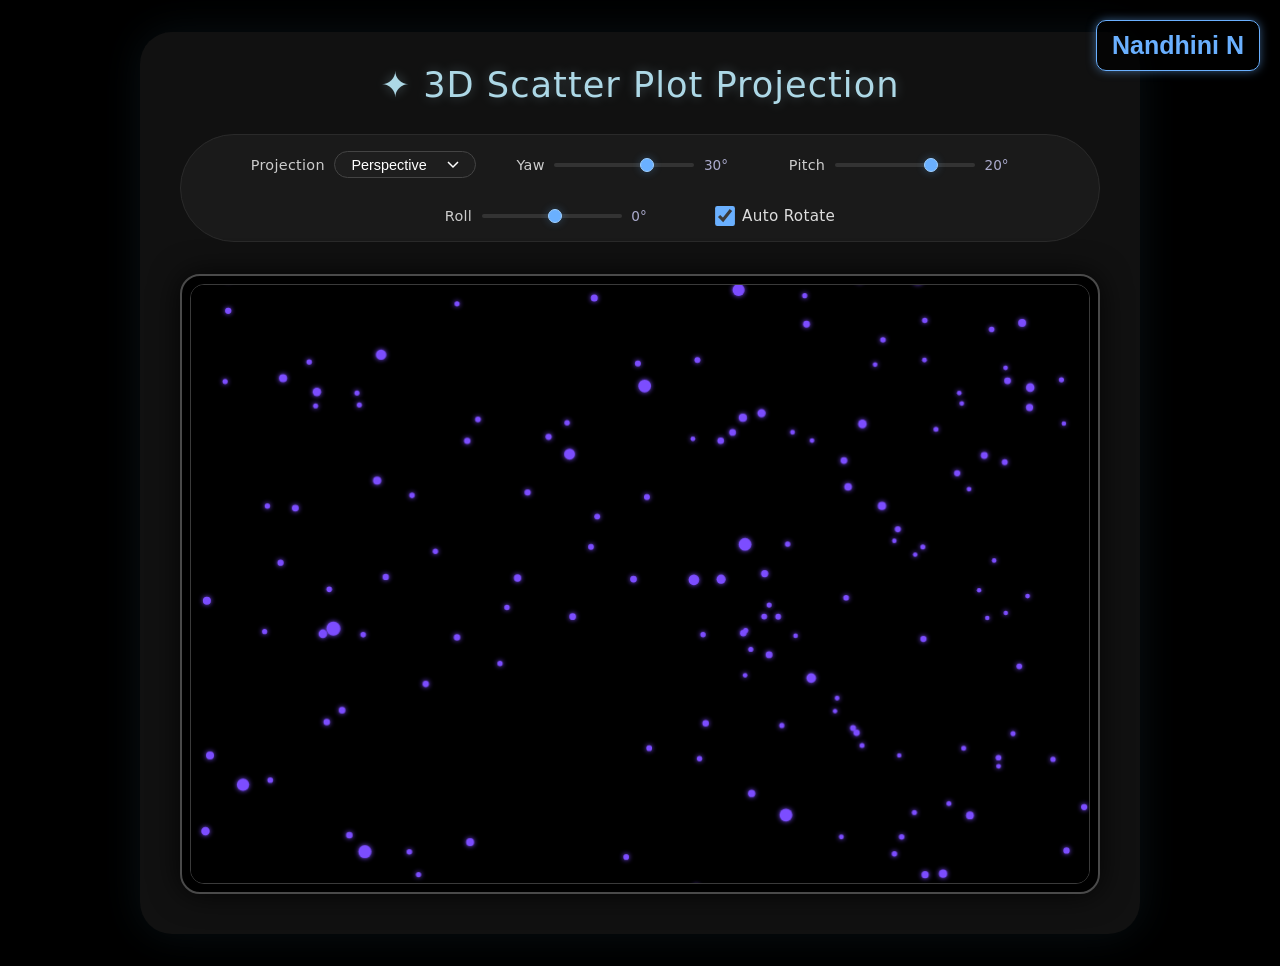
<file: 3D Scatter plot/index.html>
<!DOCTYPE html>
<html lang="en">
<head>
  <meta charset="UTF-8" />
  <meta name="viewport" content="width=device-width, initial-scale=1.0" />
  <title>3D Scatter Plot · Projection</title>
  <link rel="stylesheet" href="style.css" />
</head>
<body>
  <div class="container">
    <h1>✦ 3D Scatter Plot Projection</h1>

    <div class="controls">
      <div class="control-group">
        <label for="projectionSelect">Projection</label>
        <select id="projectionSelect">
          <option value="orthographic">Orthographic</option>
          <option value="perspective" selected>Perspective</option>
        </select>
      </div>
      

      <div class="control-group">
        <label for="yawSlider">Yaw</label>
        <input type="range" id="yawSlider" min="-180" max="180" value="30" step="0.5" />
        <span id="yawValue" style="min-width: 2.8rem; color: #aac; font-size: 0.85rem;">30°</span>
      </div>

      <!-- Pitch slider -->
      <div class="control-group">
        <label for="pitchSlider">Pitch</label>
        <input type="range" id="pitchSlider" min="-90" max="90" value="20" step="0.5" />
        <span id="pitchValue" style="min-width: 2.8rem; color: #aac; font-size: 0.85rem;">20°</span>
      </div>

      <!-- Roll slider -->
      <div class="control-group">
        <label for="rollSlider">Roll</label>
        <input type="range" id="rollSlider" min="-180" max="180" value="0" step="0.5" />
        <span id="rollValue" style="min-width: 2.8rem; color: #aac; font-size: 0.85rem;">0°</span>
      </div>

      <div class="control-group checkbox-group">
        <input type="checkbox" id="autoRotateCheckbox" checked />
        <label for="autoRotateCheckbox">Auto Rotate</label>
      </div>
    </div>

    <div class="canvas-wrapper">
      <canvas id="Canvas" width="900" height="600"></canvas>
    </div>
  </div>

  <script src="script.js"></script>
<div class="author">
    <strong>Nandhini N</strong>
</div>

</body>
</html>
</file>
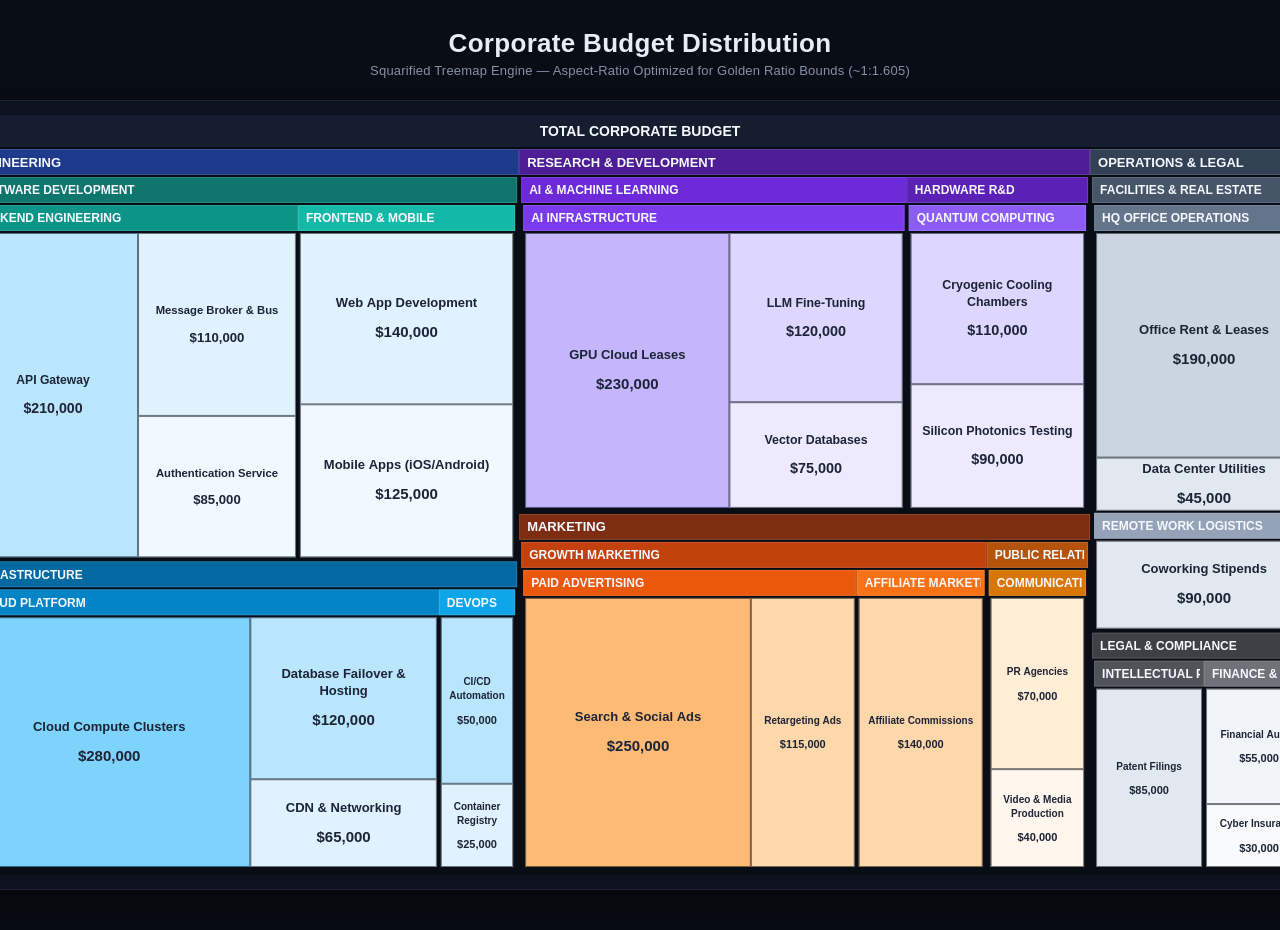
<file: tree-map/index.html>
<!DOCTYPE html>
<html lang="en">
<head>
<meta charset="UTF-8">
<title>Corporate Budget Distribution — Squarified Treemap</title>
<style>
  :root{
    --bg:#090d16;
    --panel:#0d1220;
    --border:#1c2436;
    --text:#e7edf7;
    --muted:#8993ab;
  }
  *{box-sizing:border-box;}
  body{
    margin:0;
    background:var(--bg);
    font-family:-apple-system, "Segoe UI", Roboto, Helvetica, Arial, sans-serif;
    color:var(--text);
    display:flex;
    flex-direction:column;
    align-items:center;
    padding:28px 16px 40px;
  }
  h1{
    margin:0 0 4px;
    font-size:26px;
    font-weight:800;
    letter-spacing:0.3px;
  }
  .subtitle{
    margin:0 0 22px;
    font-size:13px;
    color:var(--muted);
    letter-spacing:0.2px;
  }
  #wrap{
    background:var(--panel);
    border:1px solid var(--border);
    border-radius:10px;
    padding:14px;
    box-shadow:0 20px 60px rgba(0,0,0,0.45);
  }
  canvas{
    display:block;
    border-radius:6px;
  }
</style>
</head>
<body>

<h1>Corporate Budget Distribution</h1>
<p class="subtitle">Squarified Treemap Engine — Aspect-Ratio Optimized for Golden Ratio Bounds (~1:1.605)</p>

<div id="wrap">
  <canvas id="treemapCanvas" width="1360" height="760"></canvas>
</div>

<script src="script.js"></script>
</body>
</html>
</file>
<file: 3D Scatter plot/style.css>
/* === style.css === */
* {
  margin: 0;
  padding: 0;
  box-sizing: border-box;
}

body {
  background-color: black;
  color: white;
  font-family: system-ui, -apple-system, 'Segoe UI', Roboto, sans-serif;
  min-height: 100vh;
  display: flex;
  flex-direction: column;
  justify-content: center;
  align-items: center;
  padding: 2rem 1rem;
}

.container {
  background-color: #111;
  padding: 2rem 2.5rem 2.5rem;
  border-radius: 2rem;
  box-shadow: 0 0 40px rgba(100, 200, 255, 0.08);
  max-width: 1000px;
  width: fit-content;
  margin: 0 auto;
  display: flex;
  flex-direction: column;
  align-items: center;
}

h1 {
  color: lightblue;
  font-weight: 500;
  letter-spacing: 1px;
  font-size: 2.2rem;
  margin-bottom: 1.8rem;
  text-shadow: 0 0 12px rgba(173, 216, 230, 0.3);
}

/* control row: dropdown + sliders + checkbox */
.controls {
  display: flex;
  flex-wrap: wrap;
  align-items: center;
  justify-content: center;
  gap: 1.8rem 2.5rem;
  background: #1a1a1a;
  padding: 1rem 2rem;
  border-radius: 60px;
  margin-bottom: 2rem;
  border: 1px solid #2a2a2a;
}

.control-group {
  display: flex;
  align-items: center;
  gap: 0.6rem;
  flex-wrap: wrap;
}

.control-group label {
  font-size: 0.9rem;
  font-weight: 400;
  color: #ccc;
  letter-spacing: 0.3px;
}

select,
input[type="range"] {
  background: #222;
  color: white;
  border: 1px solid #444;
  border-radius: 30px;
  padding: 0.3rem 1rem;
  font-size: 0.9rem;
  cursor: pointer;
  outline: none;
  transition: border 0.2s;
}

select {
  background-color: #1e1e1e;
  appearance: none;
  background-image: url("data:image/svg+xml,%3Csvg xmlns='http://www.w3.org/2000/svg' width='12' height='8' viewBox='0 0 12 8'%3E%3Cpath d='M1 1l5 5 5-5' stroke='white' stroke-width='1.5' fill='none'/%3E%3C/svg%3E");
  background-repeat: no-repeat;
  background-position: right 1rem center;
  padding-right: 2.5rem;
  min-width: 130px;
}

select:hover,
input[type="range"]:hover {
  border-color: #6aafff;
}

input[type="range"] {
  width: 140px;
  height: 4px;
  background: #333;
  border-radius: 10px;
  -webkit-appearance: none;
  appearance: none;
  padding: 0;
  border: none;
}

input[type="range"]::-webkit-slider-thumb {
  -webkit-appearance: none;
  appearance: none;
  width: 14px;
  height: 14px;
  border-radius: 50%;
  background: #6ab0ff;
  cursor: pointer;
  border: 1px solid #a0d0ff;
  box-shadow: 0 0 8px rgba(100, 180, 255, 0.3);
}

input[type="range"]::-moz-range-thumb {
  width: 14px;
  height: 14px;
  border-radius: 50%;
  background: #6ab0ff;
  cursor: pointer;
  border: 1px solid #a0d0ff;
}

.checkbox-group {
  display: flex;
  align-items: center;
  gap: 0.5rem;
}

.checkbox-group input[type="checkbox"] {
  width: 18px;
  height: 18px;
  accent-color: #6ab0ff;
  transform: scale(1.1);
  cursor: pointer;
  background: #222;
  border: 1px solid #555;
  border-radius: 4px;
}

.checkbox-group label {
  font-size: 0.95rem;
  color: #ddd;
}

/* canvas container */
.canvas-wrapper {
  background: black;
  border: 2px solid #4a4a4a;
  border-radius: 20px;
  padding: 8px;
  box-shadow: 0 0 30px rgba(0, 0, 0, 0.8);
  display: inline-block;
}

canvas {
  display: block;
  width: 900px;
  height: 600px;
  background: black;
  border-radius: 14px;
  border: 1px solid #3a3a3a;
}

/* responsive adjustments */
@media (max-width: 960px) {
  .container {
    padding: 1.5rem;
  }
  canvas {
    width: 100%;
    height: auto;
    aspect-ratio: 900 / 600;
  }
  .controls {
    gap: 1rem;
    border-radius: 40px;
    padding: 1rem 1.5rem;
  }
  .control-group {
    gap: 0.4rem;
  }
  input[type="range"] {
    width: 100px;
  }
}

@media (max-width: 600px) {
  h1 {
    font-size: 1.6rem;
  }
  .controls {
    flex-direction: column;
    align-items: stretch;
    gap: 0.8rem;
    border-radius: 30px;
    background: #151515;
  }
  .control-group {
    justify-content: space-between;
  }
  select {
    min-width: 100px;
  }
}
.author {
    position: fixed;
    top: 20px;
    right: 20px;
    color: #ffffff;
    background: rgba(0, 0, 0, 0.7);
    padding: 10px 15px;
    border-radius: 10px;
    border: 1px solid #6ab0ff;
    font-family: Arial, sans-serif;
    font-size: 14px;
    text-align: center;
    box-shadow: 0 0 10px rgba(106, 176, 255, 0.5);
    z-index: 1000;
}

.author strong {
    color: #6ab0ff;
    font-size: 25px;
}
</file>
